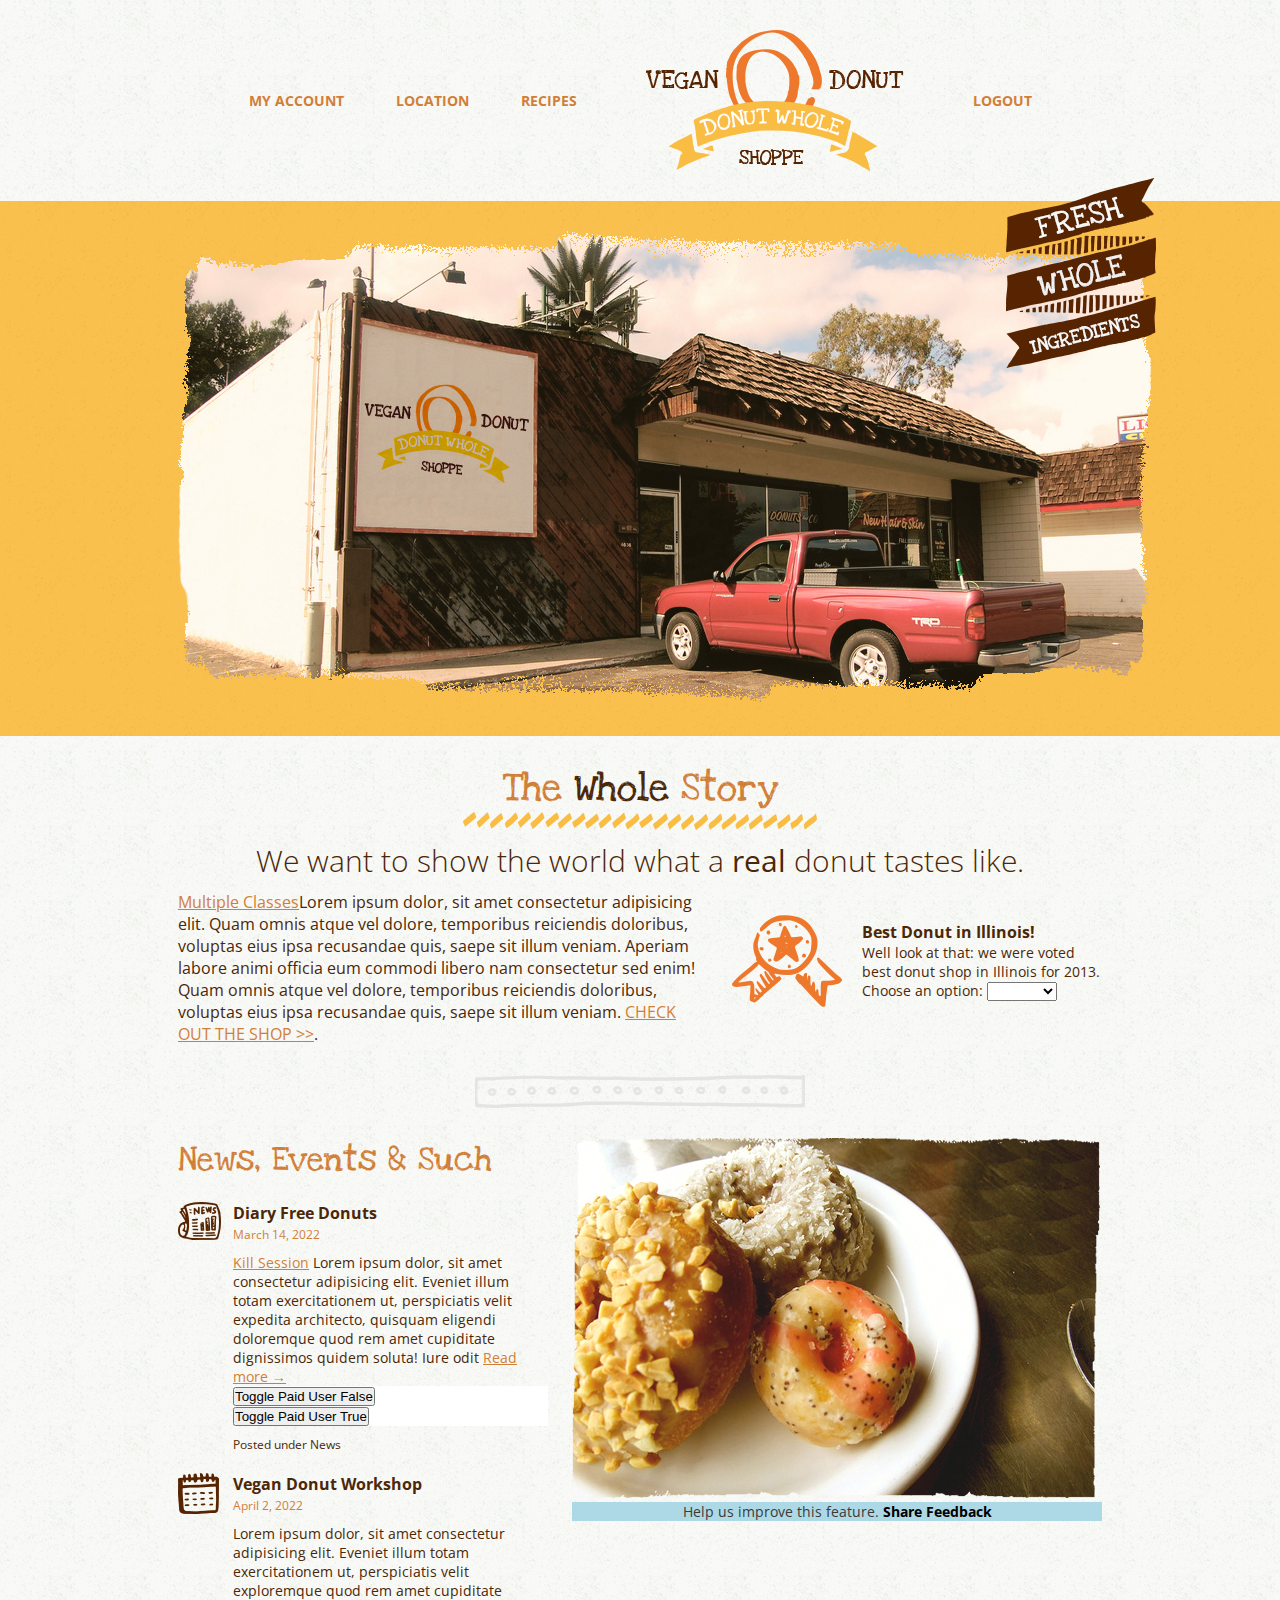
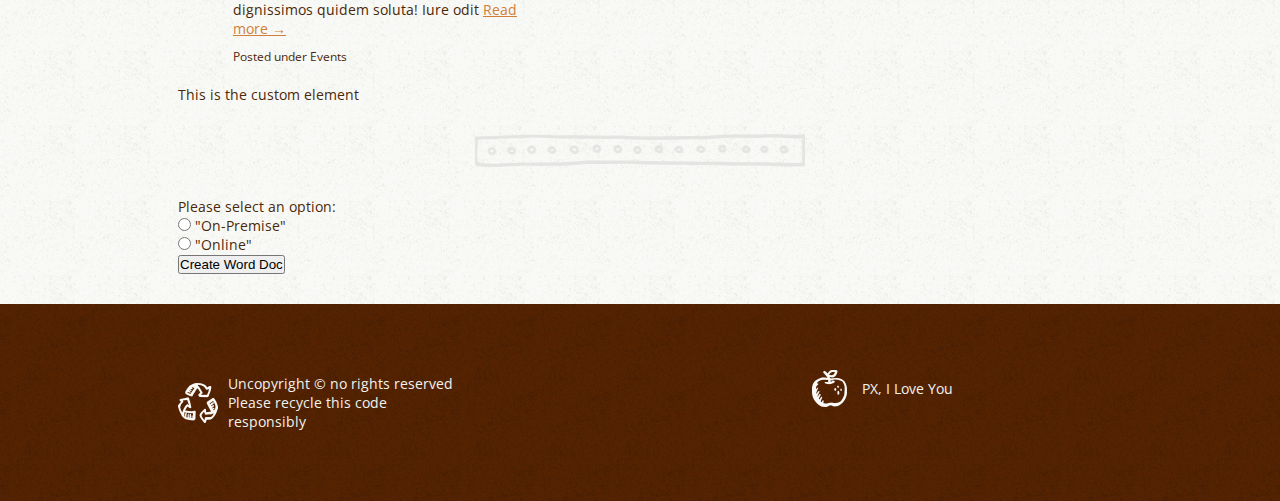
<file: index.html>
<!DOCTYPE html>

<head>
    <script src="js/script.js"></script>
    <title>Donut Whole | Vegan Donut Shop</title>
    <link rel="preconnect" href="https://fonts.googleapis.com">
    <link rel="preconnect" href="https://fonts.gstatic.com" crossorigin>
    <link href="https://fonts.googleapis.com/css2?family=Love+Ya+Like+A+Sister&family=Open+Sans:ital,wght@0,300;0,400;0,700;1,400&display=swap" rel="stylesheet">
    <link href="styles.css" rel="stylesheet">
</head>

<body>
    <div class="container">
        <header class="main">
            <nav>
                <ul>
                    <li id="li_test"><a href="login.html">My Account</a></li>
                    <li><a bfilltest="yes" href="location.html">Location</a></li>
                    <li><a href="recipes.html">Recipes</a></li>
                    <li id="logo"><a href="index.html">Donut Whole</a></li>
                    <li><a href="#" onclick="logout()" id="logout-button">Logout</a></li>
                </ul>
            </nav>
        </header>
    </div><!-- end container-->
    <div id="hero">
        <div class="container">
            <img src="images/donut-shoppe.png" alt="Donut Whole shop photo">
            <p class="large-ribbon">Fresh Whole Ingredients</p>
        </div>
    </div>
    <div class="container">
        <div id="whole-story" class="clearfix">
            <h1>The <em>Whole</em> Story</h1>
            <p class="lead">We want to show the world what a <strong>real</strong> donut tastes like.</p>
            <div id="story-excerpt">
                <p><a title="titletest" href="#" aria-label="Prospective Student">Multiple Classes</a>Lorem ipsum dolor, sit amet consectetur adipisicing elit. Quam omnis atque vel dolore, temporibus reiciendis doloribus, voluptas eius ipsa recusandae quis, saepe sit illum veniam. Aperiam labore animi officia eum commodi libero nam consectetur sed enim! Quam omnis atque vel dolore, temporibus reiciendis doloribus, voluptas eius ipsa recusandae quis, saepe sit illum veniam. <a href="shop.html">CHECK OUT THE SHOP >></a>.</p>
            </div><!-- end stort excerpt-->
            <div id="best-donut">
                <h3>Best Donut in Illinois!</h3>
                <p name="name_test">Well look at that: we were voted best donut shop in Illinois for 2013.</p>
                <p><label for="cars">Choose an option:</label>
                <select name="menu" id="options">
                <option value=""></option>
                <option value="option 1">option 1</option>
                <option value="option 2">option 2</option>
                <option value="option 3">option 3</option>
                <option value="option 4">option 4</option>
                </select></p>
            </div><!-- end best donut-->
        </div><!-- end whole story-->
        <hr>
        <div id="news-event"class="clearfix">
            <div id="articles">
                <h2>News, Events &amp; Such</h2>
                <article class="news">
                    <header>
                        <h3>Diary Free Donuts</h3>
                        <time datetime="2022-03-14">March 14, 2022</time>
                    </header>
                    <section class="excerpt">
                        <p><a href="#" onclick="killSession()">Kill Session</a> Lorem ipsum dolor, sit amet consectetur adipisicing elit. Eveniet illum totam exercitationem ut, perspiciatis velit expedita architecto, quisquam eligendi doloremque quod rem amet cupiditate dignissimos quidem soluta! Iure odit <a href="https://tasty.co/recipe/dairy-free-doughnuts" target="_blank">Read more &rarr;</a></p>

                        <div id="button_div" style="background-color: white;">
                            
                            <button onclick="aptrinsic('set', 'user', {'PaidUser' : false});document.cookie = 'apt.sid=; Domain=.gs-px-l1-rs.github.io; Path=/; Expires=Thu, 01 Jan 1970 00:00:01 GMT;';">Toggle Paid User False</button><br>

                            <button onclick="aptrinsic('set', 'user', {'PaidUser' : true});document.cookie = 'apt.sid=; Domain=.gs-px-l1-rs.github.io; Path=/; Expires=Thu, 01 Jan 1970 00:00:01 GMT;';">Toggle Paid User True</button>

                        </div>
                    </section>
                    <footer>
                        Posted under News
                    </footer>
                </article>
                <article class="event">
                    <header>
                        <h3>Vegan Donut Workshop</h3>
                        <time datetime="2022-04-02">April 2, 2022</time>
                    </header>
                    <section class="excerpt">
                        <p>Lorem ipsum dolor, sit amet consectetur adipisicing elit. Eveniet illum totam exercitationem ut, perspiciatis velit exploremque quod rem amet cupiditate dignissimos quidem soluta! Iure odit <a href="https://culinarylabschool.com/product/donut-workshop/" target="_blank">Read more &rarr;</a></p>
                    </section>
                    <footer>
                        Posted under Events
                    </footer>
                </article>
                <custom-element><nested-element>This is the custom element</nested-element></custom-element>
            </div><!-- end articles-->
            <div id="feature-image">
                <img src="images/assorted-donuts.png" alt="Lots of donuts">
                <div id="feedback">Help us improve this feature. <span onclick="sendFeedback();return false;">Share Feedback</span></div>
            </div><!-- end feature image-->
        </div><!-- end news-->
        <hr>
        <form name="optionform"><p>Please select an option:</p>
        <input type="radio" id="onprem" name="option" value="onprem">
        <label for="onprem">"On-Premise"</label><br>
        <input type="radio" id="online" name="option" value="online">
        <label for="online">"Online"</label><br>  
        <input type="submit" value="Create Word Doc" onclick="createDoc();return false;">
      </form>
    </div><!-- end container-->
    <footer class="main">
        <div class="container clearfix">
            <div id="uncopyright">
                <p>Uncopyright &copy; no rights reserved</p>
                <p>Please recycle this code responsibly</p>
            </div>
            <div id="credits">
                <p>PX, I Love You</p>
            </div>
        </div><!-- end container-->
    </footer>
</body>
</file>
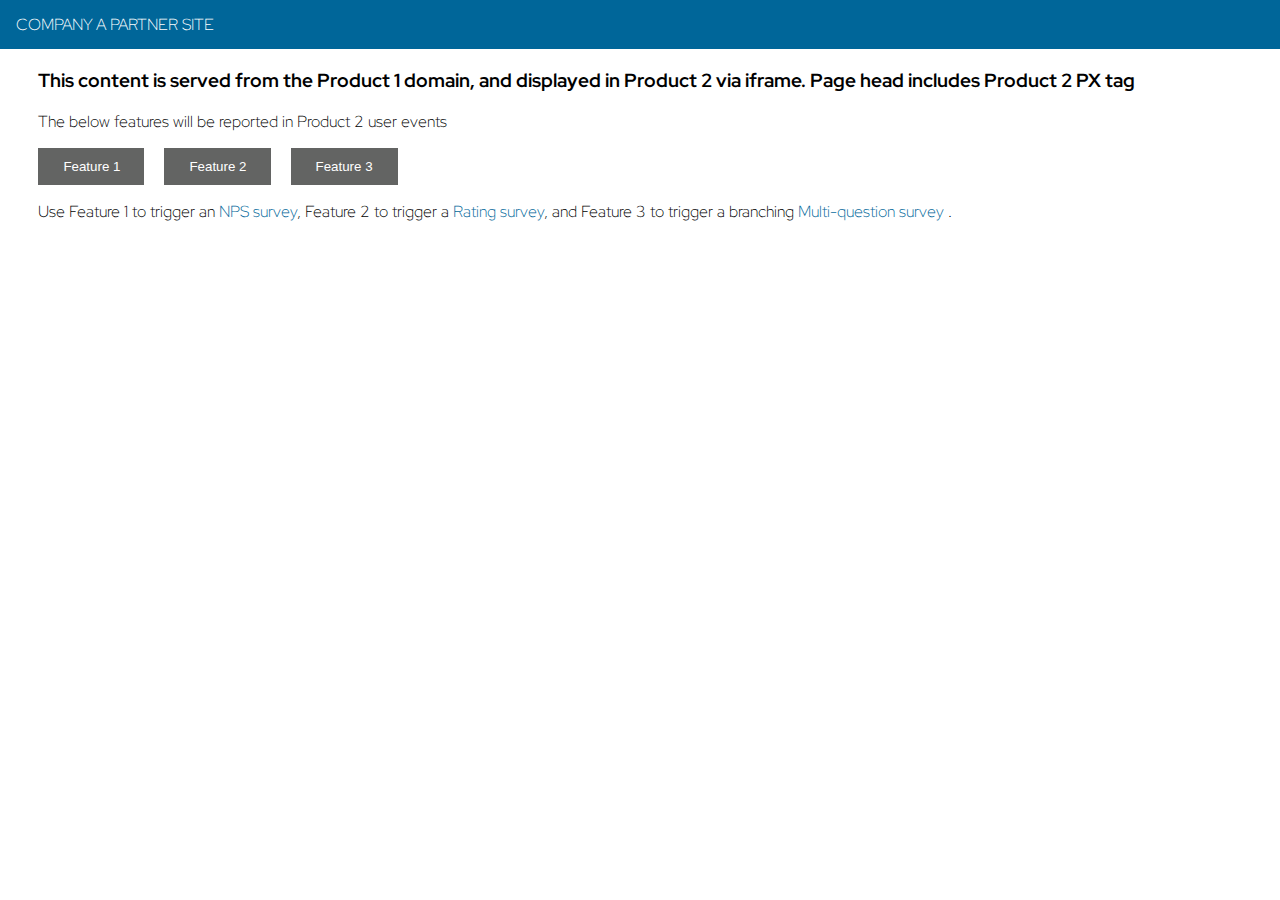
<file: product2partners/company-a/index.html>
<!DOCTYPE html>
<html>
<head>
<script src="https://gs-px-l1-rs.github.io/product2partners/company-a/script.js"></script>
<title>Product 2 | Company A Partner Site</title>
<meta name="viewport" content="width=device-width, initial-scale=1">
<link rel="stylesheet" href="style.css">
<link rel="stylesheet" href="https://cdnjs.cloudflare.com/ajax/libs/font-awesome/4.7.0/css/font-awesome.min.css">
<link rel="preconnect" href="https://fonts.googleapis.com">
<link rel="preconnect" href="https://fonts.gstatic.com" crossorigin>
<link href="https://fonts.googleapis.com/css2?family=Red+Hat+Display:ital,wght@0,300..900;1,300..900&display=swap" rel="stylesheet">

</head>
<body>
<div class="inner_navbar">
  <a href="">COMPANY A PARTNER SITE</a>
</div>

<div id="main_content">
<h3>This content is served from the Product 1 domain, and displayed in Product 2 via iframe. Page head includes Product 2 PX tag</h3>
<p>The below features will be reported in Product 2 user events</p>
<div class="btn-group">
  <button>Feature 1</button>
  <button>Feature 2</button>
  <button>Feature 3</button>
</div>
<p>Use Feature 1 to trigger an <a href="https://support.gainsight.com/PX/Engagements/03Engagement_Types/08_Create_NPS_Survey_Engagements" target="_blank">NPS survey</a>, Feature 2 to trigger a <a href="https://support.gainsight.com/PX/Engagements/03Engagement_Types/10_Use_Rating_Survey#:~:text=Rating%20survey%20is%20a%20great,option%20Rating%20survey%20with%20stars" target="_blank"> Rating survey</a>, and Feature 3 to trigger a branching <a href="https://support.gainsight.com/PX/Engagements/03Engagement_Types/10_Use_Multi_Question_Survey" target="_blank">Multi-question survey</a> .</p>
</div>

</body>
</html>
</file>
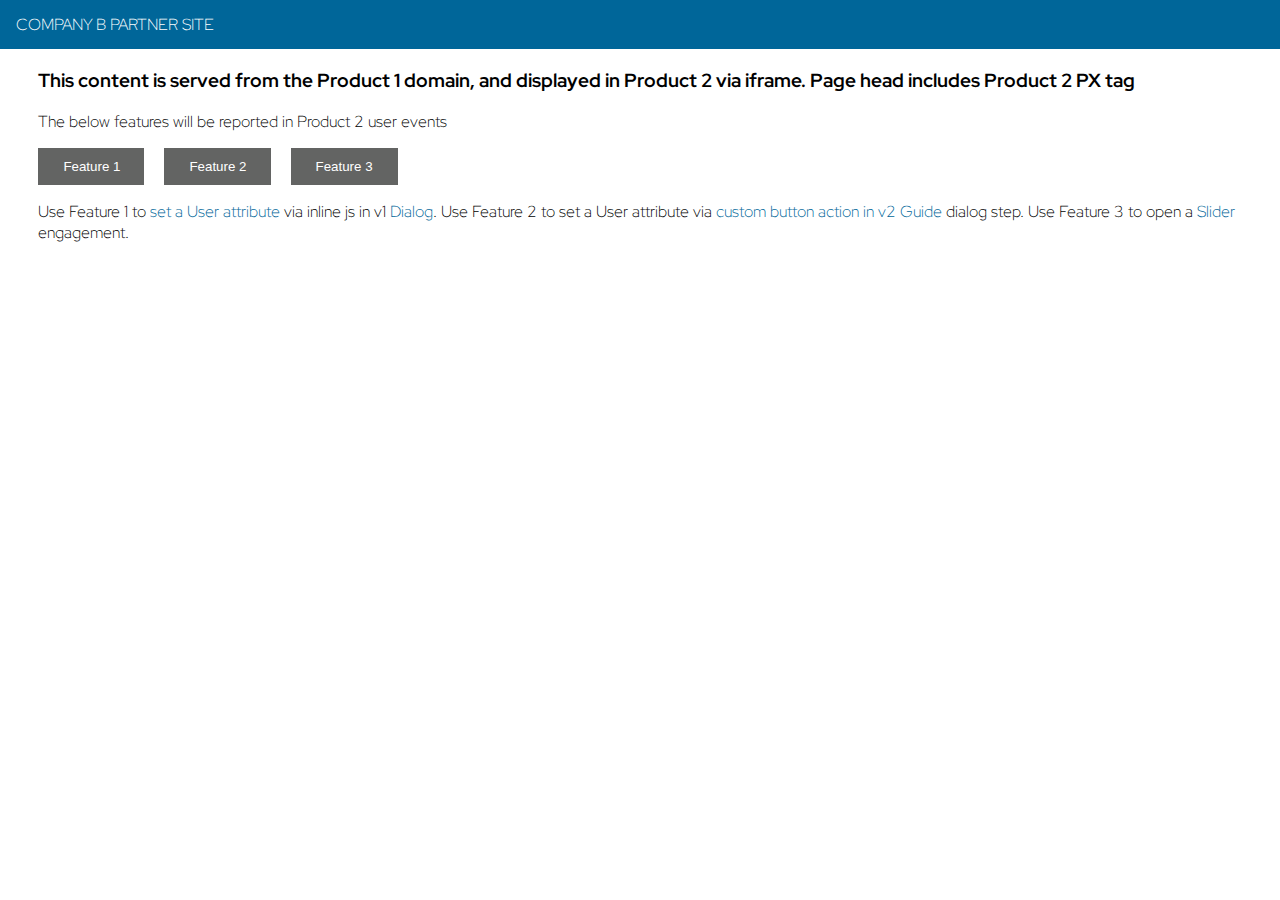
<file: product2partners/company-b/index.html>
<!DOCTYPE html>
<html>
<head>
<script src="https://gs-px-l1-rs.github.io/product2partners/company-a/script.js"></script>
<title>Product 2 | Company B Partner Site</title>
<meta name="viewport" content="width=device-width, initial-scale=1">
<link rel="stylesheet" href="https://gs-px-l1-rs.github.io/product2partners/company-a/style.css">
<link rel="stylesheet" href="https://cdnjs.cloudflare.com/ajax/libs/font-awesome/4.7.0/css/font-awesome.min.css">
<link rel="preconnect" href="https://fonts.googleapis.com">
<link rel="preconnect" href="https://fonts.gstatic.com" crossorigin>
<link href="https://fonts.googleapis.com/css2?family=Red+Hat+Display:ital,wght@0,300..900;1,300..900&display=swap" rel="stylesheet">

</head>
<body>
<div class="inner_navbar">
  <a href="">COMPANY B PARTNER SITE</a>
</div>

<div id="main_content">
<h3>This content is served from the Product 1 domain, and displayed in Product 2 via iframe. Page head includes Product 2 PX tag</h3>
<p>The below features will be reported in Product 2 user events</p>
<div class="btn-group">
  <button>Feature 1</button>
  <button>Feature 2</button>
  <button>Feature 3</button>
</div>
<p>Use Feature 1 to <a href="https://support.gainsight.com/PX/Administration/General/Track_your_Users_and_Accounts#Update_User_Attributes" target="_blank">set a User attribute</a> via inline js in v1 <a href="https://support.gainsight.com/PX/Engagements/03Engagement_Types/05_Dialog_Engagement" target="_blank"> Dialog</a>. Use Feature 2 to set a User attribute via <a href="https://support.gainsight.com/PX/Engagements/02_Test_Engagement_Configuration/Configure_Custom_Buttons" target="_blank"> custom button action in v2 Guide</a> dialog step. Use Feature 3 to open a <a href="https://support.gainsight.com/PX/Engagements/03Engagement_Types/04_Create_Slider_Engagement" target="_blank"> Slider</a> engagement.</p>
</div>

</body>
</html>
</file>
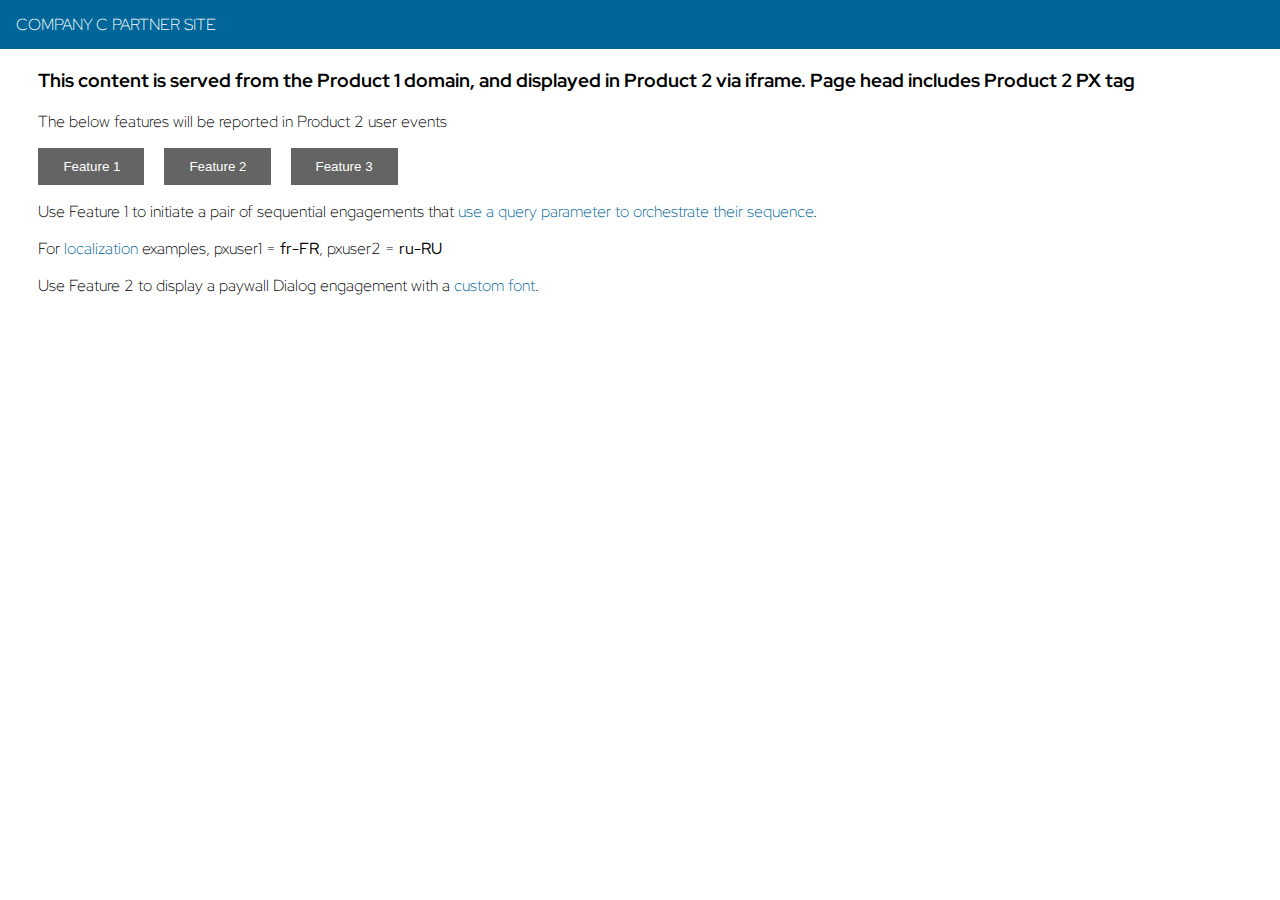
<file: product2partners/company-c/index.html>
<!DOCTYPE html>
<html>
<head>
<script src="https://gs-px-l1-rs.github.io/product2partners/company-a/script.js"></script>
<title>Product 2 | Company C Partner Site</title>
<meta name="viewport" content="width=device-width, initial-scale=1">
<link rel="stylesheet" href="https://gs-px-l1-rs.github.io/product2partners/company-a/style.css">
<link rel="stylesheet" href="https://cdnjs.cloudflare.com/ajax/libs/font-awesome/4.7.0/css/font-awesome.min.css">
<link rel="preconnect" href="https://fonts.googleapis.com">
<link rel="preconnect" href="https://fonts.gstatic.com" crossorigin>
<link href="https://fonts.googleapis.com/css2?family=Red+Hat+Display:ital,wght@0,300..900;1,300..900&display=swap" rel="stylesheet">

</head>
<body>
<div class="inner_navbar">
  <a href="">COMPANY C PARTNER SITE</a>
</div>

<div id="main_content">
<h3>This content is served from the Product 1 domain, and displayed in Product 2 via iframe. Page head includes Product 2 PX tag</h3>
<p>The below features will be reported in Product 2 user events</p>
<div class="btn-group">
  <button>Feature 1</button>
  <button>Feature 2</button>
  <button>Feature 3</button>
</div>
<p>Use Feature 1 to initiate a pair of sequential engagements that<a href="https://communities.gainsight.com/product-experience-px-16/how-to-trigger-guides-in-a-sequence-in-px-15959" target="_blank"> use a query parameter to orchestrate their sequence</a>.</p>
<p>For <a href="https://support.gainsight.com/PX/Engagements/04Localization/Engagement_Localization" target="_blank">localization</a> examples, pxuser1 = <strong>fr-FR</strong>, pxuser2 = <strong>ru-RU</strong></p>
<p>Use Feature 2 to display a paywall Dialog engagement with a <a href="https://support.gainsight.com/PX/Engagements/02_Test_Engagement_Configuration/25_Set_Up_Google_Fonts" target="_blank"> custom font</a>.</p></div>

</body>
</html>
</file>
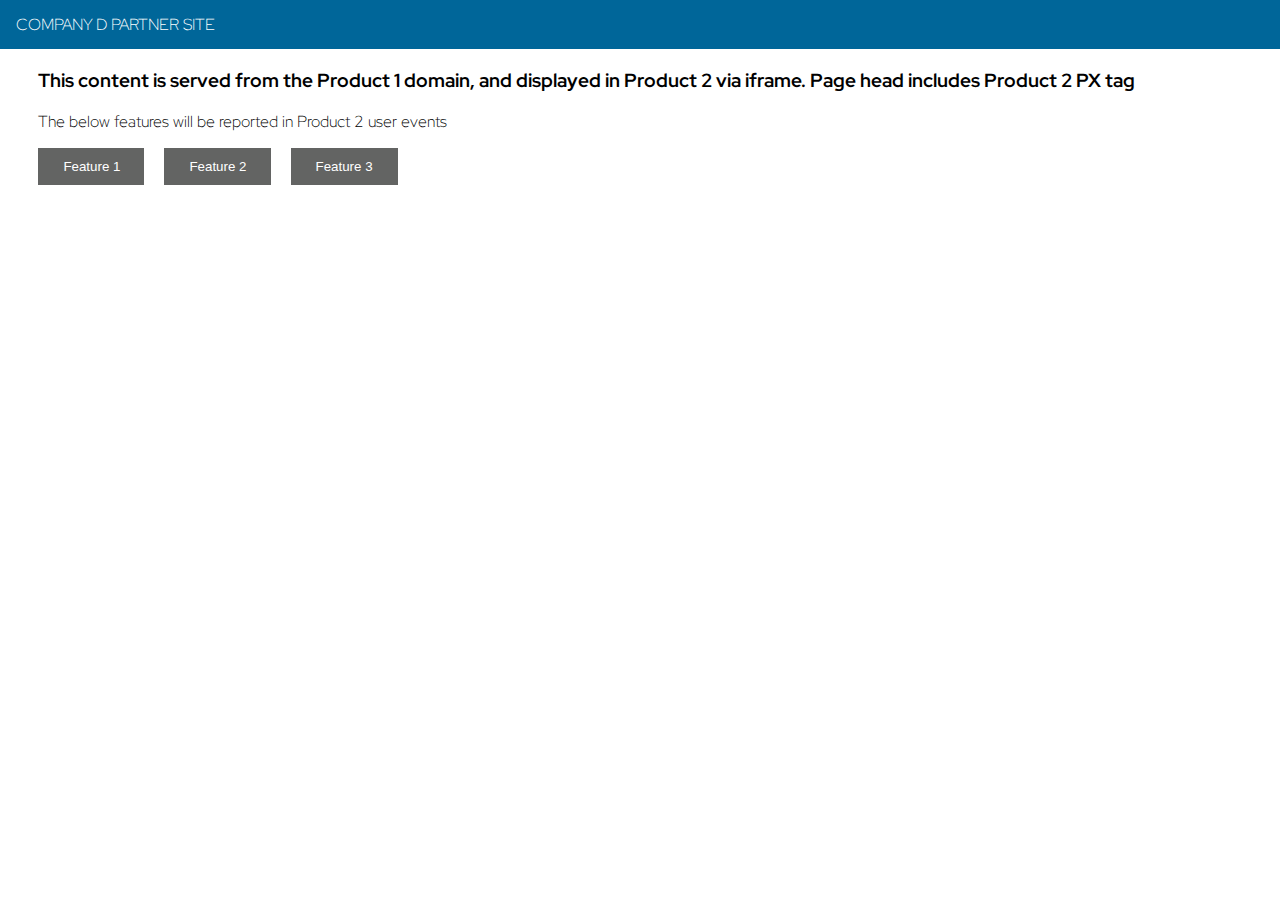
<file: product2partners/company-d/index.html>
<!DOCTYPE html>
<html>
<head>
<script src="https://gs-px-l1-rs.github.io/product2partners/company-a/script.js"></script>
<title>Product 2 | Company D Partner Site</title>
<meta name="viewport" content="width=device-width, initial-scale=1">
<link rel="stylesheet" href="https://gs-px-l1-rs.github.io/product2partners/company-a/style.css">
<link rel="stylesheet" href="https://cdnjs.cloudflare.com/ajax/libs/font-awesome/4.7.0/css/font-awesome.min.css">
<link rel="preconnect" href="https://fonts.googleapis.com">
<link rel="preconnect" href="https://fonts.gstatic.com" crossorigin>
<link href="https://fonts.googleapis.com/css2?family=Red+Hat+Display:ital,wght@0,300..900;1,300..900&display=swap" rel="stylesheet">

</head>
<body">
<div class="inner_navbar">
  <a href="">COMPANY D PARTNER SITE</a>
</div>

<div id="main_content">
<h3>This content is served from the Product 1 domain, and displayed in Product 2 via iframe. Page head includes Product 2 PX tag</h3>
<p>The below features will be reported in Product 2 user events</p>
<div class="btn-group">
  <button onclick="idUser();">Feature 1</button>
  <button>Feature 2</button>
  <button>Feature 3</button>
</div>
</div>
</body>
</html>
</file>
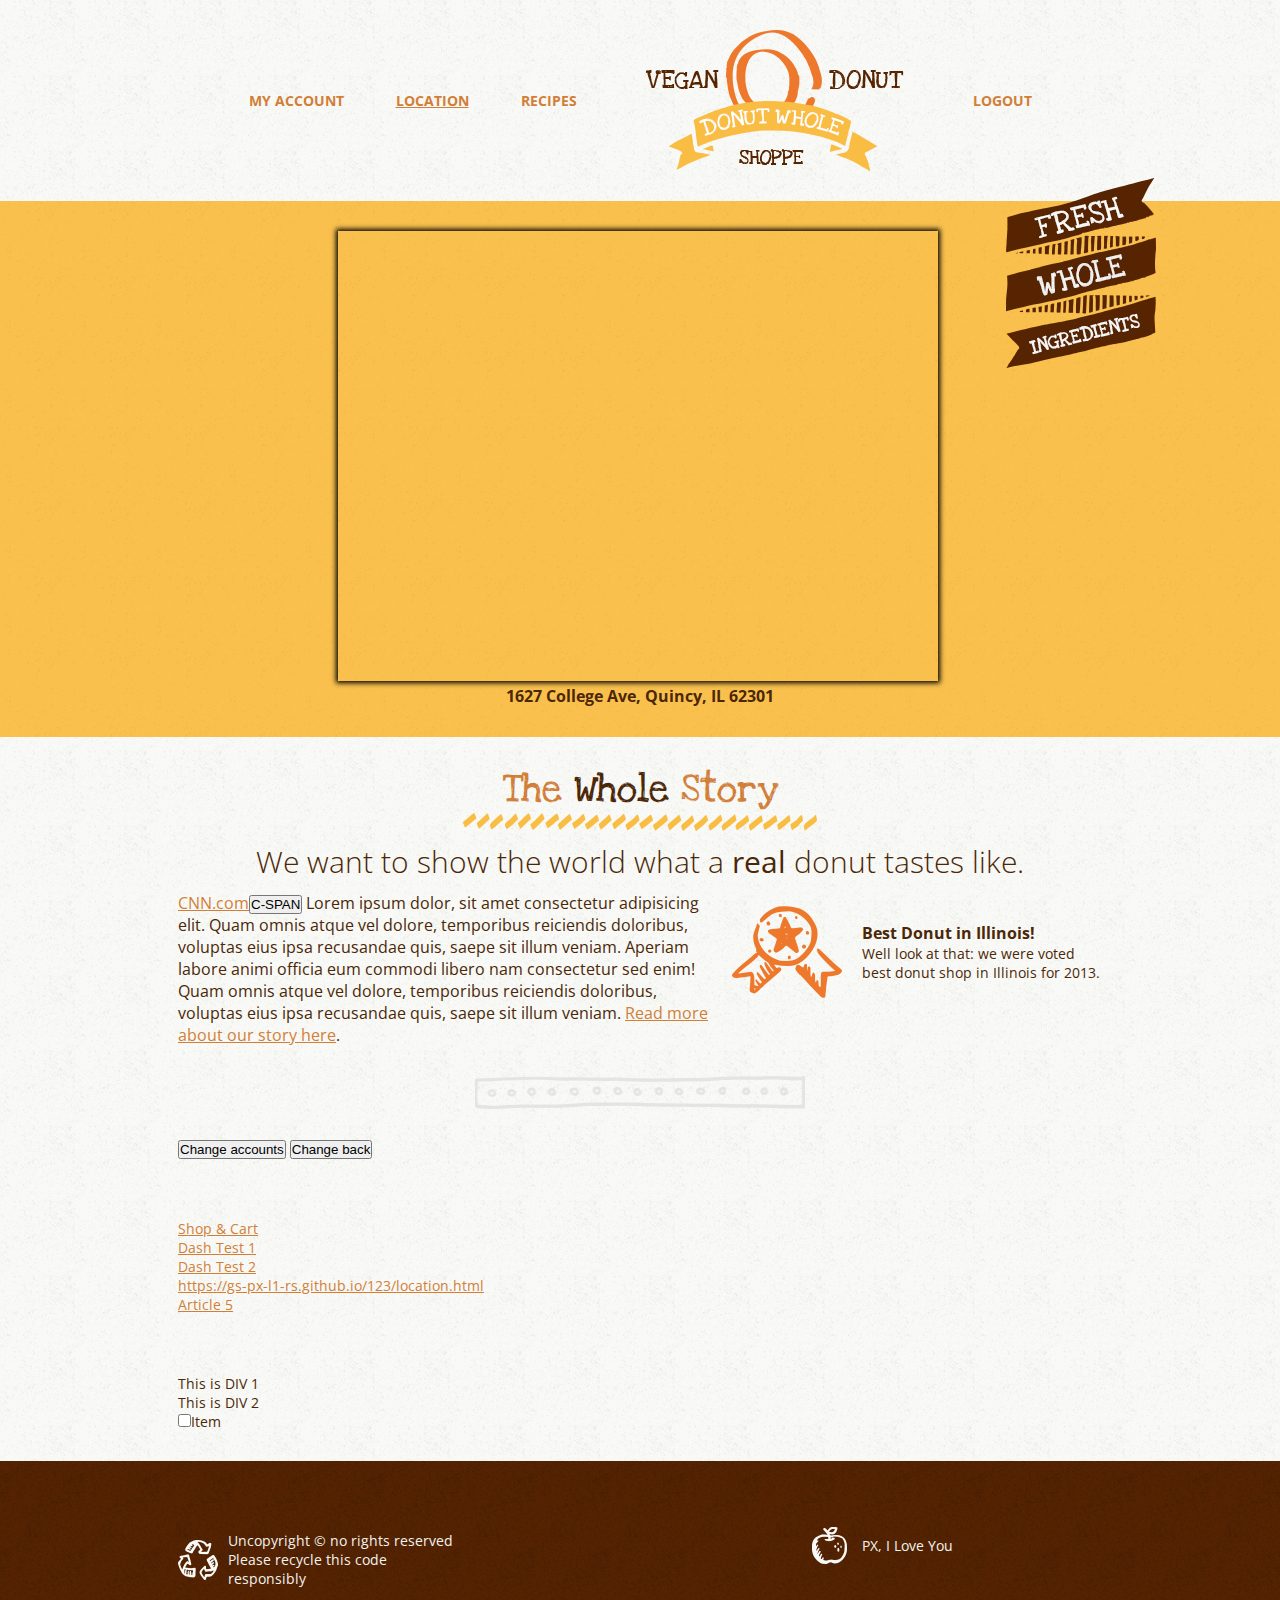
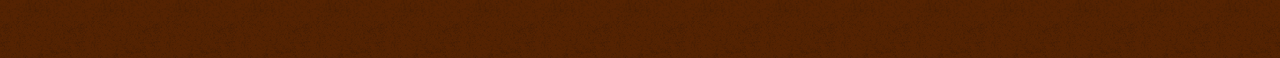
<file: location.html>
<!DOCTYPE html>

<head>
    <script src="js/script.js"></script>
    <title>Donut Whole | Vegan Donut Shop</title>
    <link rel="preconnect" href="https://fonts.googleapis.com">
    <link rel="preconnect" href="https://fonts.gstatic.com" crossorigin>
    <link href="https://fonts.googleapis.com/css2?family=Love+Ya+Like+A+Sister&family=Open+Sans:ital,wght@0,300;0,400;0,700;1,400&display=swap" rel="stylesheet">
    <link href="styles.css" rel="stylesheet">
</head>

<body>
    <div class="container">
        <header class="main">
            <nav>
                <ul>
                    <li><a href="login.html">My Account</a></li>
                    <li><a bfilltest="yes" href="location.html" style="text-decoration: underline;">Location</a></li>
                    <li><a href="recipes.html">Recipes</a></li>
                    <li id="logo"><a href="index.html">Donut Whole</a></li>
                    <li><a href="#" onclick="logout()" id="logout-button">logout</a></li>
                </ul>
            </nav>
        </header>
    </div><!-- end container-->
    <div id="hero">
        <div class="container" id="google-map">
            <iframe src="https://www.google.com/maps/embed?pb=!1m18!1m12!1m3!1d5198.345339438789!2d-91.39372092487325!3d39.941745114262204!2m3!1f0!2f0!3f0!3m2!1i1024!2i768!4f13.1!3m3!1m2!1s0x87ddf7a37584a475%3A0x5a74099037fa2237!2sUnderbrinks%20Bakery!5e0!3m2!1sen!2sus!4v1648045860967!5m2!1sen!2sus" id="location"></iframe>
            <p id="location_text">1627 College Ave, Quincy, IL 62301</p>
            <p class="large-ribbon">Fresh Whole Ingredients</p>
        </div>
    </div>
    <div class="container">
        <div id="whole-story" class="clearfix">
            <h1>The <em>Whole</em> Story</h1>
            <p class="lead">We want to show the world what a <strong>real</strong> donut tastes like.</p>
            <div id="story-excerpt">
                <p><a href="https://cnn.com" target="blank">CNN.com</a><a href="https://c-span.org" target="blank"><button>C-SPAN</button></a> Lorem ipsum dolor, sit amet consectetur adipisicing elit. Quam omnis atque vel dolore, temporibus reiciendis doloribus, voluptas eius ipsa recusandae quis, saepe sit illum veniam. Aperiam labore animi officia eum commodi libero nam consectetur sed enim! Quam omnis atque vel dolore, temporibus reiciendis doloribus, voluptas eius ipsa recusandae quis, saepe sit illum veniam. <a href="">Read more about our story here</a>.</p>
            </div><!-- end stort excerpt-->
            <div id="best-donut">
                <h3>Best Donut in Illinois!</h3>
                <p>Well look at that: we were voted best donut shop in Illinois for 2013.</p>
            </div><!-- end best donut-->
        </div><!-- end whole story-->
        <hr>
        <button onclick="reIdentify()">Change accounts</button>
        <button onclick="reReIdentify()">Change back</button>
    </div><!-- end container-->
    <div class="container">
        <ul id="article-list">
            <li class="article-list-item" ><a href="shop.html" adobe-test="1" data-usage-tracking-path=\\Essentials\Overview\Performance Indicators>Shop & Cart</a></li>
            <li class="article-list-item" ><a href="dashtest/test.html" adobe-test="2">Dash Test 1</a></li>
            <li  class="article-list-item" ><a id="article-3"href="dashtest-1/test.html">Dash Test 2</a></li>
            <li  class="article-list-item" ><a href="https://gs-px-l1-rs.github.io/123/location.html">https://gs-px-l1-rs.github.io/123/location.html</li>
            <li  class="article-list-item" ><a id="article-5"href="#" adobe-test="5">Article 5</a></li>
        </ul>
    </div><!-- end container-->
    <div class="container">
        <div id="starts-with-1">
            <div id="text1">This is DIV 1</div>
        </div>
    <div id="starts-with-2">
            <div id="text2">This is DIV 2</div>
    </div>
    <div id="checkbox_parent"><input id="checkbox_child" type="checkbox">Item</div>
    </div><!-- end container-->
    <footer class="main">
        <div class="container clearfix">
            <div id="uncopyright">
                <p>Uncopyright &copy; no rights reserved</p>
                <p>Please recycle this code responsibly</p>
            </div>
            <div id="credits">
                <p>PX, I Love You</p>
            </div>
        </div><!-- end container-->
    </footer>
</body>
</file>
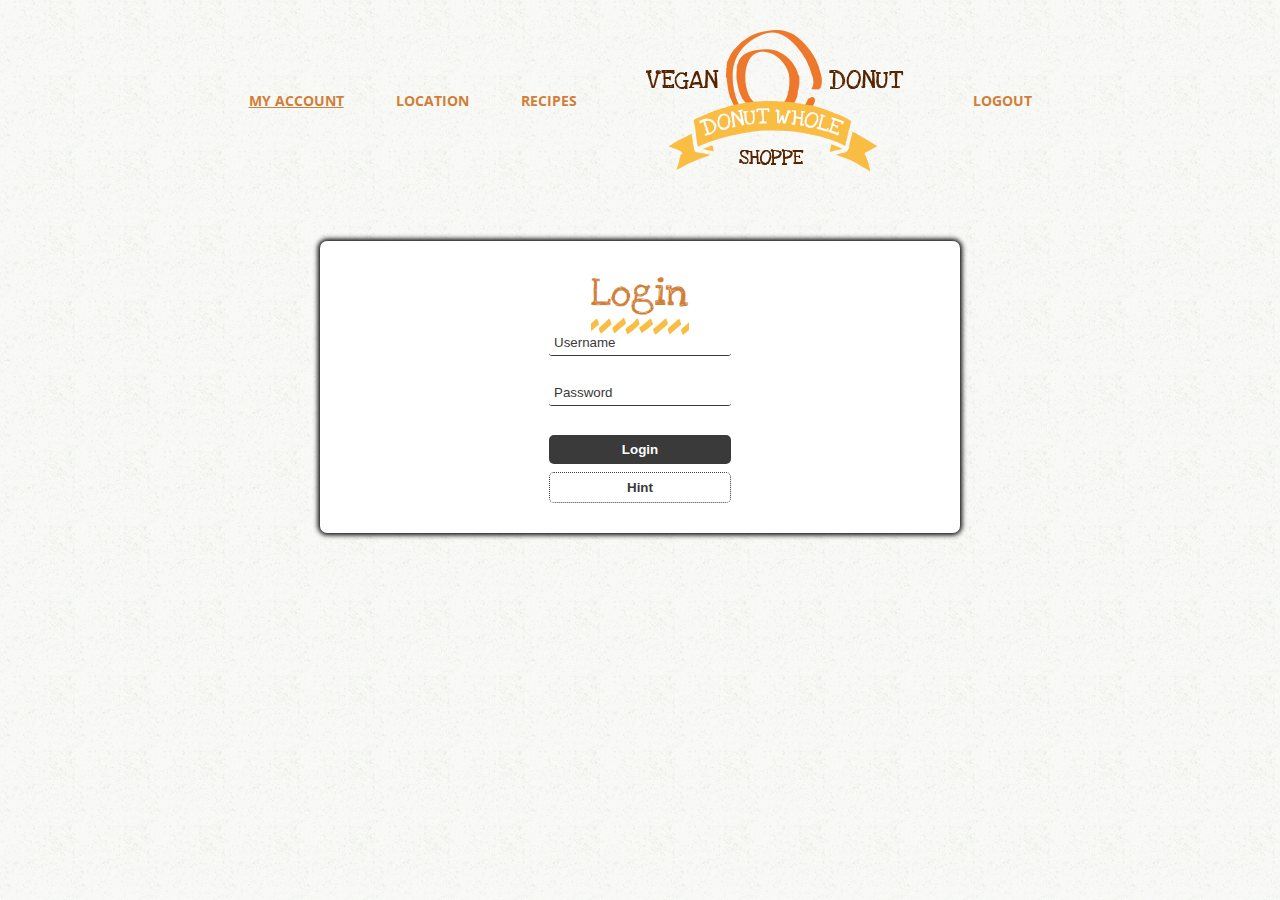
<file: login.html>
<!DOCTYPE html>

<head>
    <script src="js/script.js"></script>
    <title>Donut Whole | Vegan Donut Shop</title>
    <link rel="preconnect" href="https://fonts.googleapis.com">
    <link rel="preconnect" href="https://fonts.gstatic.com" crossorigin>
    <link href="https://fonts.googleapis.com/css2?family=Love+Ya+Like+A+Sister&family=Open+Sans:ital,wght@0,300;0,400;0,700;1,400&display=swap" rel="stylesheet">
    <link href="styles.css" rel="stylesheet">
</head>

<body>
    <div class="container">
        <header class="main">
            <nav>
                <ul>
                    <li><a href="login.html"style="text-decoration: underline;">My Account</a></li>
                    <li><a bfilltest="yes" href="location.html">Location</a></li>
                    <li><a href="recipes.html">Recipes</a></li>
                    <li id="logo"><a href="index.html">Donut Whole</a></li>
                    <li><a href="#" onclick="logout()" id="logout-button">logout</a></li>
                </ul>
            </nav>
        </header>
    </div><!-- end container-->
    <main id="main-holder">
        <h1 id="login-header">Login</h1>
        
        <form id="login-form">
          <input type="text" name="username" id="username-field" class="login-form-field" placeholder="Username"><br>
          <input type="password" name="password" id="password-field" class="login-form-field" placeholder="Password"><br>
          <input type="button" value="Login" id="login-form-submit" onclick="login()"><input type="button" value="Hint" id="hint-button" onclick="showHint()"">

        </form>
      
      </main>
</body>
</file>
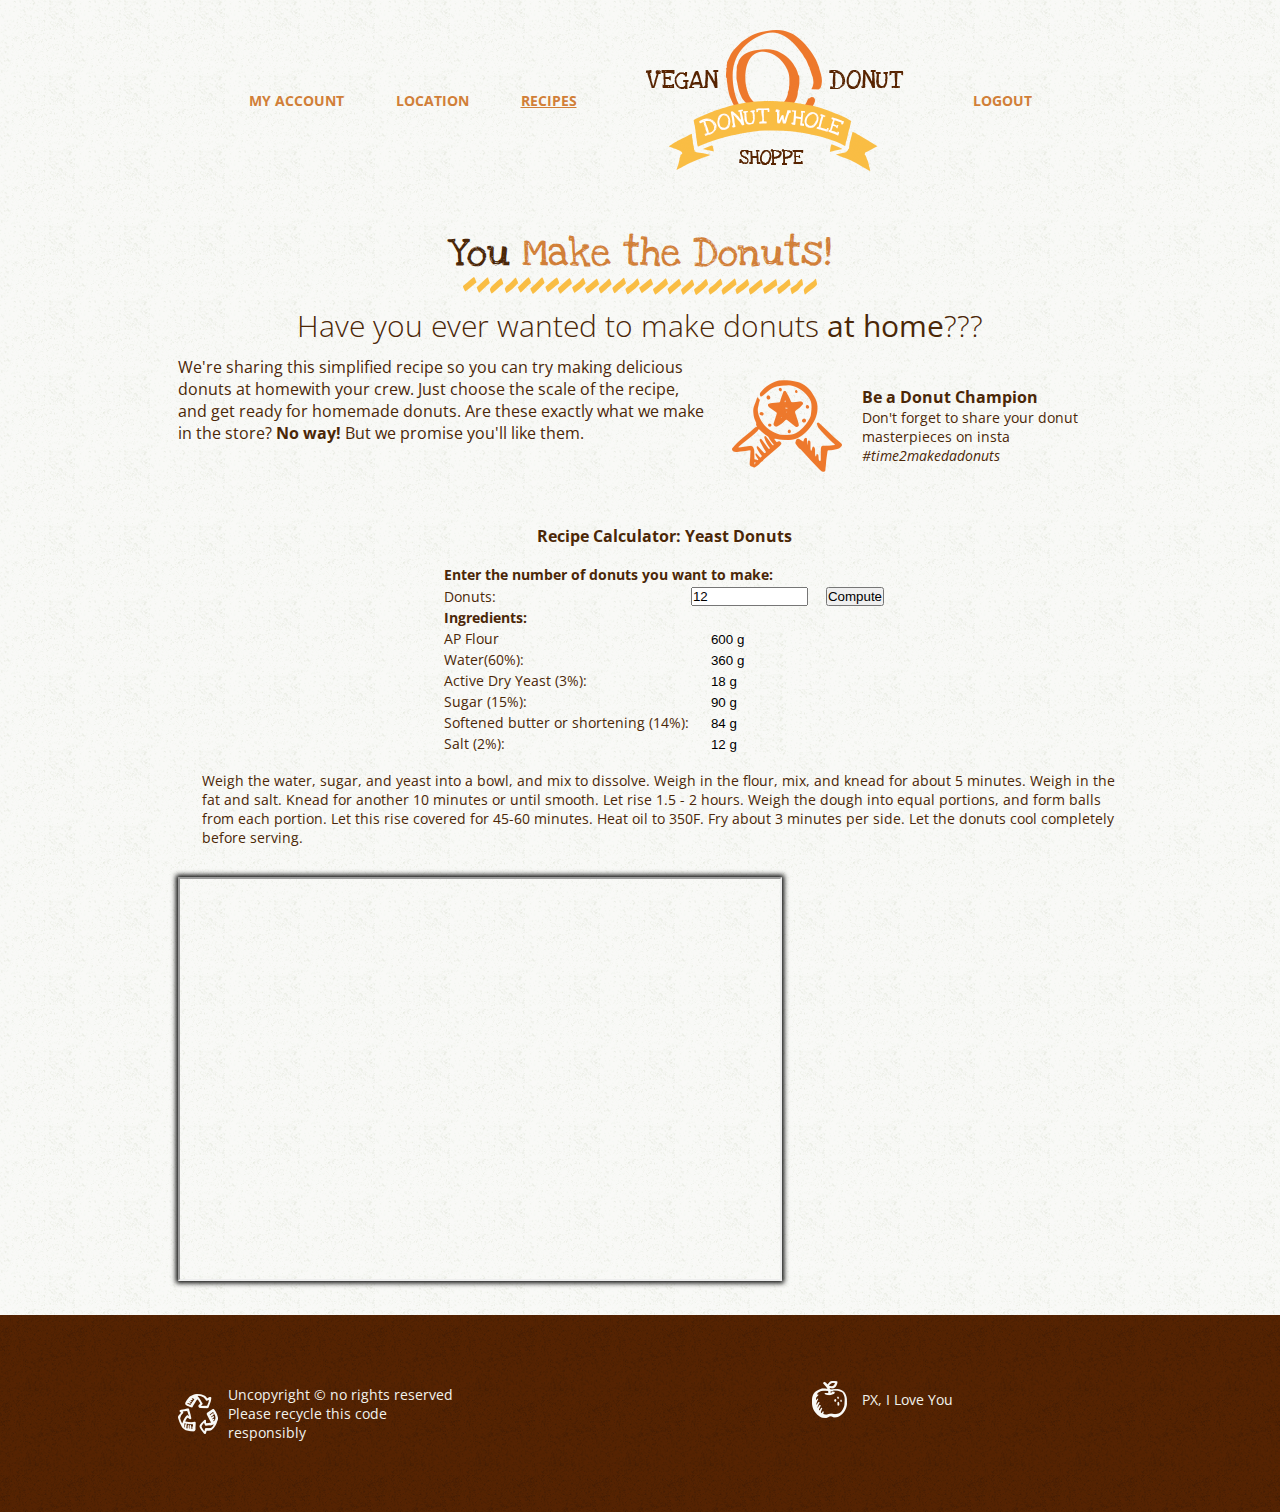
<file: recipes.html>
<!DOCTYPE html>

<head>
    <script src="js/script.js"></script>
    <title>Donut Whole | Vegan Donut Shop</title>
    <link rel="preconnect" href="https://fonts.googleapis.com">
    <link rel="preconnect" href="https://fonts.gstatic.com" crossorigin>
    <link href="https://fonts.googleapis.com/css2?family=Love+Ya+Like+A+Sister&family=Open+Sans:ital,wght@0,300;0,400;0,700;1,400&display=swap" rel="stylesheet">
    <link href="styles.css" rel="stylesheet">
</head>

<body>
    <div class="container">
        <header class="main">
            <nav>
                <ul>
                    <li><a href="login.html">My Account</a></li>
                    <li><a bfilltest="yes" href="location.html">Location</a></li>
                    <li><a href="recipes.html"style="text-decoration: underline;">Recipes</a></li>
                    <li id="logo"><a href="index.html">Donut Whole</a></li>
                    <li><a href="#" onclick="logout()" id="logout-button">logout</a></li>
                </ul>
            </nav>
        </header>
    </div>
    <div class="container">
        <div id="whole-story" class="clearfix">
            <h1><em>You</em> Make the Donuts!</h1>
            <p class="lead">Have you ever wanted to make donuts <strong>at home</strong>???</p>
            <div id="story-excerpt">
                <p>We're sharing this simplified recipe so you can try making delicious donuts at homewith your crew. Just choose the scale of the recipe, and get ready for homemade donuts. Are these exactly what we make in the store? <strong>No way!</strong> But we promise you'll like them.</p>
            </div><!-- end stort excerpt-->
            <div id="best-donut">
                <h3>Be a Donut Champion</h3>
                <p>Don't forget to share your donut masterpieces on insta <em>#time2makedadonuts</em></p>
            </div><!-- end best donut-->
        </div><!-- end whole story-->
        <div id="bread_div" class="container">
            <h3 id="recipe-title">Recipe Calculator: Yeast Donuts</h3>
             <form id="bun_form" name="bun">
               <table id="recipe-form">
                 <tr><td colspan="3"><b>Enter the number of donuts you want to make:</b></td></tr>
                 <tr>
                   <td>Donuts:</td>
                   <td><input type="text" name="count" size="12" value="12"></td>
                     <td><input type="button" value="Compute" id ="bun_scale" onclick="calculateDonut();"></td>
                 </tr>
                 <tr><td colspan="2">
                   <b>Ingredients:</b>
                 </td></tr>
                 <tr>
                    <td>AP Flour</td>
                    <td class="ingred"><input class="nobord" type="text" name="base" size="12" value="600 g"></td>
                 </tr>
                 <tr>
                   <td>Water(60%):</td>
                   <td class="ingred"><input class="nobord" type="text" name="water" size="12" value="360 g"></td>
                 </tr>
                 <tr>
                   <td>Active Dry Yeast (3%):</td>
                   <td class="ingred"><input class="nobord" type="text" name="yeast" size="12" value="18 g"></td>
                 </tr>
                 <tr>
                     <td>Sugar (15%):</td>
                   <td class="ingred"><input class="nobord" type="text" name="sugar" size="12" value="90 g"></td>
                 </tr>
                 <tr>
                 <td>Softened butter or shortening (14%):</td>
                   <td class="ingred"><input class="nobord" type="text" name="oil" size="12" value="84 g"></td>
                 </tr>
                 <tr>
                   <td>Salt (2%):</td>
                   <td class="ingred"><input class="nobord" type="text" name="salt" size="12" value="12 g"></td>
                 </tr>
 
               </table>
                 <p>Weigh the water, sugar, and yeast into a bowl, and mix to dissolve. Weigh in the flour, mix, and knead for about 5 minutes. Weigh in the fat and salt. Knead for another 10 minutes or until smooth. Let rise 1.5 - 2 hours. Weigh the dough into equal portions, and form balls from each portion. Let this rise covered for 45-60 minutes. Heat oil to 350F. Fry about 3 minutes per side. Let the donuts cool completely before serving.</p>
             </form>
             </div>
             <iframe src="https://ratiorecipes.com/" height="400" width="600" title="Iframe Example"></iframe>    </div><!-- end container-->
    <footer class="main">
        <div class="container clearfix">
            <div id="uncopyright">
                <p>Uncopyright &copy; no rights reserved</p>
                <p>Please recycle this code responsibly</p>
            </div>
            <div id="credits">
                <p>PX, I Love You</p>
            </div>
        </div><!-- end container-->
    </footer>
</body>
</file>
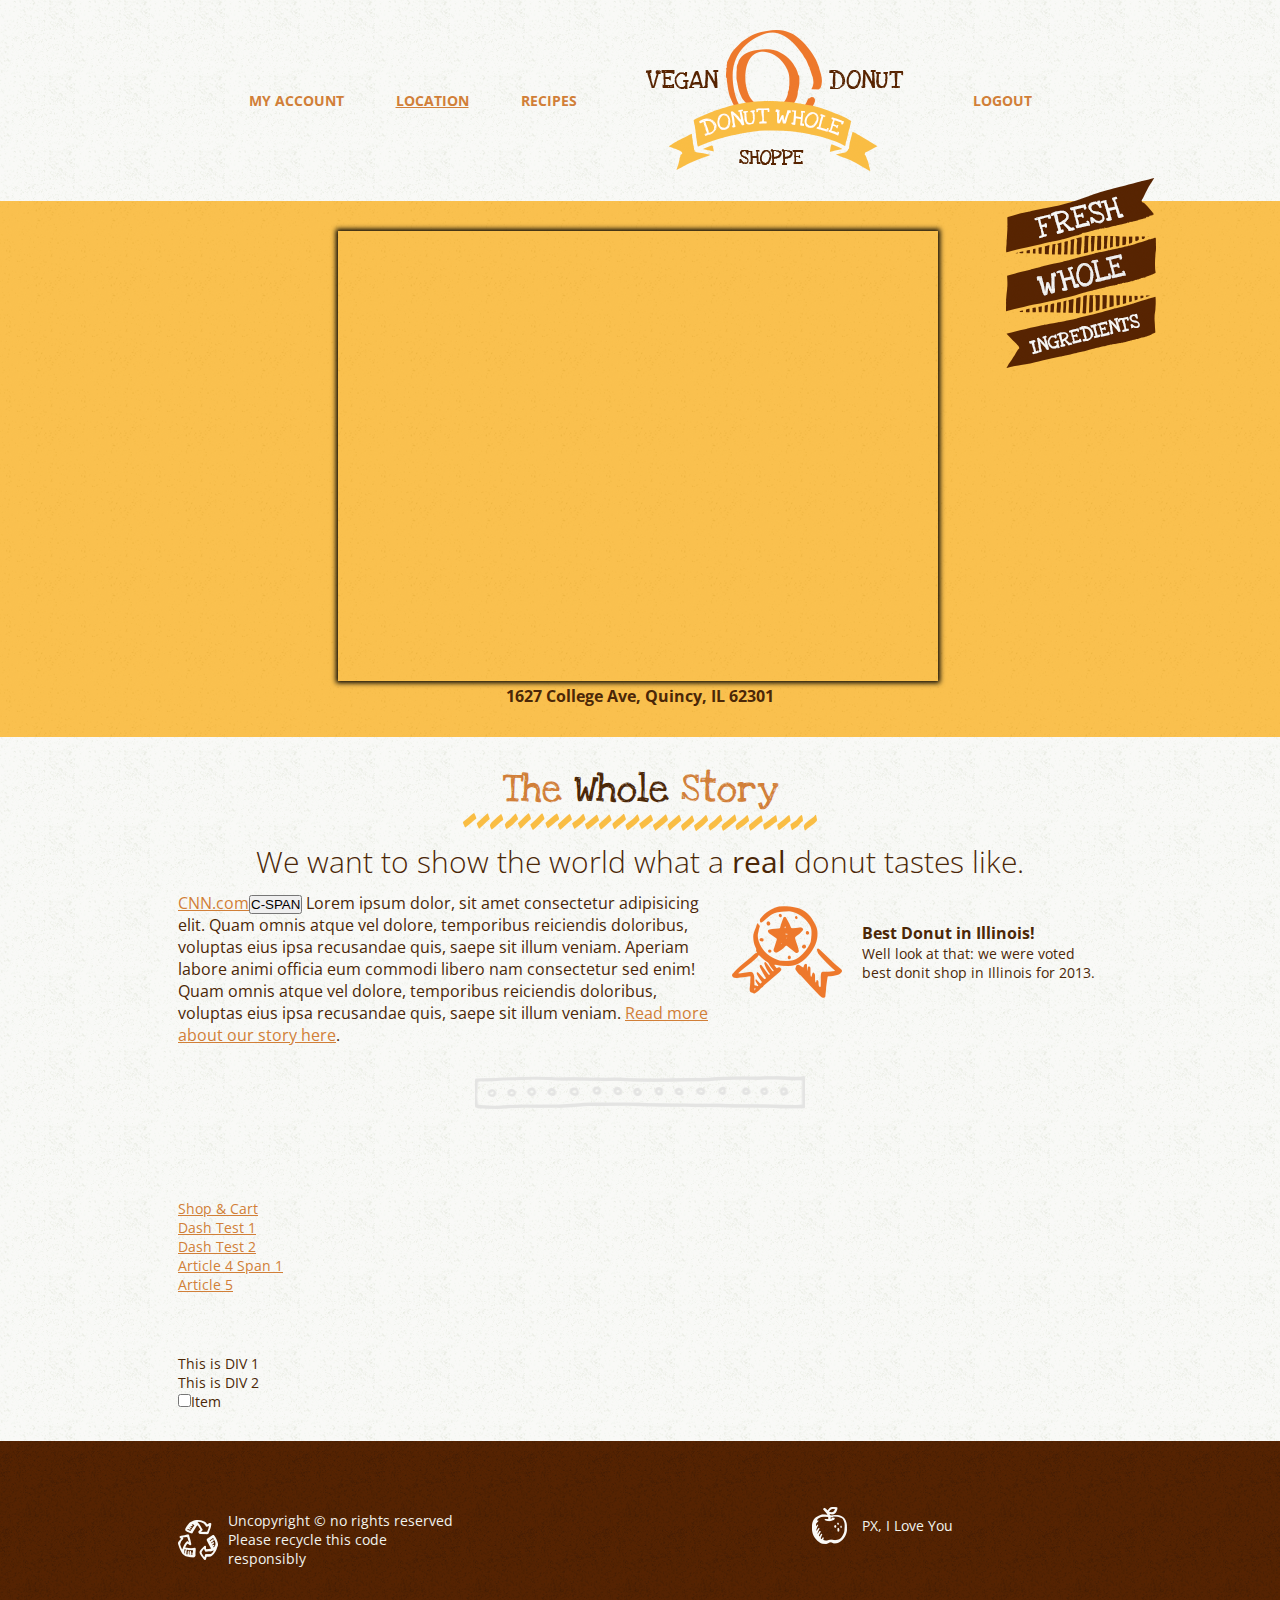
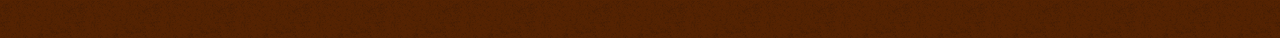
<file: 123#/location.html>
<!DOCTYPE html>

<head>
    <script src="../../js/script.js"></script>
    <title>Donut Whole | Vegan Donut Shop</title>
    <link rel="preconnect" href="https://fonts.googleapis.com">
    <link rel="preconnect" href="https://fonts.gstatic.com" crossorigin>
    <link href="https://fonts.googleapis.com/css2?family=Love+Ya+Like+A+Sister&family=Open+Sans:ital,wght@0,300;0,400;0,700;1,400&display=swap" rel="stylesheet">
    <link href="../../styles.css" rel="stylesheet">
</head>

<body>
    <div class="container">
        <header class="main">
            <nav>
                <ul>
                    <li><a href="login.html">My Account</a></li>
                    <li><a bfilltest="yes" href="location.html" style="text-decoration: underline;">Location</a></li>
                    <li><a href="recipes.html">Recipes</a></li>
                    <li id="logo"><a href="index.html">Donut Whole</a></li>
                    <li><a href="#" onclick="logout()" id="logout-button">logout</a></li>
                </ul>
            </nav>
        </header>
    </div><!-- end container-->
    <div id="hero">
        <div class="container" id="google-map">
            <iframe src="https://www.google.com/maps/embed?pb=!1m18!1m12!1m3!1d5198.345339438789!2d-91.39372092487325!3d39.941745114262204!2m3!1f0!2f0!3f0!3m2!1i1024!2i768!4f13.1!3m3!1m2!1s0x87ddf7a37584a475%3A0x5a74099037fa2237!2sUnderbrinks%20Bakery!5e0!3m2!1sen!2sus!4v1648045860967!5m2!1sen!2sus" id="location"></iframe>
            <p id="location_text">1627 College Ave, Quincy, IL 62301</p>
            <p class="large-ribbon">Fresh Whole Ingredients</p>
        </div>
    </div>
    <div class="container">
        <div id="whole-story" class="clearfix">
            <h1>The <em>Whole</em> Story</h1>
            <p class="lead">We want to show the world what a <strong>real</strong> donut tastes like.</p>
            <div id="story-excerpt">
                <p><a href="https://cnn.com" target="blank">CNN.com</a><a href="https://c-span.org" target="blank"><button>C-SPAN</button></a> Lorem ipsum dolor, sit amet consectetur adipisicing elit. Quam omnis atque vel dolore, temporibus reiciendis doloribus, voluptas eius ipsa recusandae quis, saepe sit illum veniam. Aperiam labore animi officia eum commodi libero nam consectetur sed enim! Quam omnis atque vel dolore, temporibus reiciendis doloribus, voluptas eius ipsa recusandae quis, saepe sit illum veniam. <a href="">Read more about our story here</a>.</p>
            </div><!-- end stort excerpt-->
            <div id="best-donut">
                <h3>Best Donut in Illinois!</h3>
                <p>Well look at that: we were voted best donit shop in Illinois for 2013.</p>
            </div><!-- end best donut-->
        </div><!-- end whole story-->
        <hr>
    </div><!-- end container-->
    <div class="container">
        <ul id="article-list">
            <li class="article-list-item" ><a href="shop.html" adobe-test="1" data-usage-tracking-path=\\Essentials\Overview\Performance Indicators>Shop & Cart</a></li>
            <li class="article-list-item" ><a href="dashtest/test.html" adobe-test="2">Dash Test 1</a></li>
            <li  class="article-list-item" ><a id="article-3"href="dashtest-1/test.html">Dash Test 2</a></li>
            <li  class="article-list-item" ><a id="article-4"href="#" adobe-test="4">Article 4 <span id="span1">Span 1</span></a></li>
            <li  class="article-list-item" ><a id="article-5"href="#" adobe-test="5">Article 5</a></li>
        </ul>
    </div><!-- end container-->
    <div class="container">
        <div id="starts-with-1">
            <div id="text1">This is DIV 1</div>
        </div>
    <div id="starts-with-2">
            <div id="text2">This is DIV 2</div>
    </div>
    <div id="checkbox_parent"><input id="checkbox_child" type="checkbox">Item</div>
    <!-- EAB buttons
      <table cellspacing="0">
        <tbody>
          <tr class="x-toolbar-left-row">
            <td class="x-toolbar-cell" id="ext-gen264">
              <table id="ext-comp-1093" cellspacing="0" class="x-btn x-btn-noicon" style="width: auto;">
                <tbody class="x-btn-small x-btn-icon-small-left">
                  <tr>
                    <td class="x-btn-tl">
                      <i>&nbsp;</i>
                    </td>
                    <td class="x-btn-tc"></td>
                    <td class="x-btn-tr">
                      <i>&nbsp;</i>
                    </td>
                  </tr>
                  <tr>
                    <td class="x-btn-ml">
                      <i>&nbsp;</i>
                    </td>
                    <td class="x-btn-mc">
                      <em class=" x-unselectable" unselectable="on">
                        <button type="button" aria-haspopup="true" id="ext-gen265" class=" x-btn-text">
                          <span class="fa-stack ">
                            <i class="fa fa-fw fa-flag fa-stack-2x"></i>
                            <i class="fa fa-plus-circle green fa-stack-0x"></i>
                          </span>Flag </button>
                      </em>
                    </td>
                    <td class="x-btn-mr">
                      <i>&nbsp;</i>
                    </td>
                  </tr>
                  <tr>
                    <td class="x-btn-bl">
                      <i>&nbsp;</i>
                    </td>
                    <td class="x-btn-bc"></td>
                    <td class="x-btn-br">
                      <i>&nbsp;</i>
                    </td>
                  </tr>
                </tbody>
              </table>
            </td>
            <td class="x-toolbar-cell" id="ext-gen266">
              <table id="ext-comp-1094" cellspacing="0" class="x-btn x-btn-noicon" style="width: auto;">
                <tbody class="x-btn-small x-btn-icon-small-left">
                  <tr>
                    <td class="x-btn-tl">
                      <i>&nbsp;</i>
                    </td>
                    <td class="x-btn-tc"></td>
                    <td class="x-btn-tr">
                      <i>&nbsp;</i>
                    </td>
                  </tr>
                  <tr>
                    <td class="x-btn-ml">
                      <i>&nbsp;</i>
                    </td>
                    <td class="x-btn-mc">
                      <em class=" x-unselectable" unselectable="on">
                        <button type="button" aria-haspopup="true" id="ext-gen267" class=" x-btn-text">
                          <span class="fa-stack ">
                            <i class="fa fa-fw fa-sign-in fa-stack-2x"></i>
                            <i class="fa fa-plus-circle green fa-stack-0x"></i>
                          </span>Referral </button>
                      </em>
                    </td>
                    <td class="x-btn-mr">
                      <i>&nbsp;</i>
                    </td>
                  </tr>
                  <tr>
                    <td class="x-btn-bl">
                      <i>&nbsp;</i>
                    </td>
                    <td class="x-btn-bc"></td>
                    <td class="x-btn-br">
                      <i>&nbsp;</i>
                    </td>
                  </tr>
                </tbody>
              </table>
            </td>
            <td class="x-toolbar-cell" id="ext-gen268">
              <table id="ext-comp-1095" cellspacing="0" class="x-btn x-btn-noicon" style="width: auto;">
                <tbody class="x-btn-small x-btn-icon-small-left">
                  <tr>
                    <td class="x-btn-tl">
                      <i>&nbsp;</i>
                    </td>
                    <td class="x-btn-tc"></td>
                    <td class="x-btn-tr">
                      <i>&nbsp;</i>
                    </td>
                  </tr>
                  <tr>
                    <td class="x-btn-ml">
                      <i>&nbsp;</i>
                    </td>
                    <td class="x-btn-mc">
                      <em class=" x-unselectable" unselectable="on">
                        <button type="button" aria-haspopup="true" id="ext-gen269" class=" x-btn-text">
                          <span class="fa-stack ">
                            <i class="fa fa-fw fa-check-square-o fa-stack-2x"></i>
                            <i class="fa fa-plus-circle green fa-stack-0x"></i>
                          </span>To-Do </button>
                      </em>
                    </td>
                    <td class="x-btn-mr">
                      <i>&nbsp;</i>
                    </td>
                  </tr>
                  <tr>
                    <td class="x-btn-bl">
                      <i>&nbsp;</i>
                    </td>
                    <td class="x-btn-bc"></td>
                    <td class="x-btn-br">
                      <i>&nbsp;</i>
                    </td>
                  </tr>
                </tbody>
              </table>
            </td>
            <td class="x-toolbar-cell" id="ext-gen270">
              <table id="ext-comp-1096" cellspacing="0" class="x-btn x-btn-noicon" style="width: auto;">
                <tbody class="x-btn-small x-btn-icon-small-left">
                  <tr>
                    <td class="x-btn-tl">
                      <i>&nbsp;</i>
                    </td>
                    <td class="x-btn-tc"></td>
                    <td class="x-btn-tr">
                      <i>&nbsp;</i>
                    </td>
                  </tr>
                  <tr>
                    <td class="x-btn-ml">
                      <i>&nbsp;</i>
                    </td>
                    <td class="x-btn-mc">
                      <em class=" x-unselectable" unselectable="on">
                        <button type="button" aria-haspopup="true" id="ext-gen271" class=" x-btn-text">
                          <span class="fa-stack ">
                            <i class="fa fa-fw fa-star fa-stack-2x"></i>
                            <i class="fa fa-plus-circle green fa-stack-0x"></i>
                          </span>Kudos </button>
                      </em>
                    </td>
                    <td class="x-btn-mr">
                      <i>&nbsp;</i>
                    </td>
                  </tr>
                  <tr>
                    <td class="x-btn-bl">
                      <i>&nbsp;</i>
                    </td>
                    <td class="x-btn-bc"></td>
                    <td class="x-btn-br">
                      <i>&nbsp;</i>
                    </td>
                  </tr>
                </tbody>
              </table>
            </td>
            <td class="x-toolbar-cell" id="ext-gen272">
              <table id="ext-comp-1097" cellspacing="0" class="x-btn x-btn-noicon" style="width: auto;">
                <tbody class="x-btn-small x-btn-icon-small-left">
                  <tr>
                    <td class="x-btn-tl">
                      <i>&nbsp;</i>
                    </td>
                    <td class="x-btn-tc"></td>
                    <td class="x-btn-tr">
                      <i>&nbsp;</i>
                    </td>
                  </tr>
                  <tr>
                    <td class="x-btn-ml">
                      <i>&nbsp;</i>
                    </td>
                    <td class="x-btn-mc">
                      <em class=" x-unselectable" unselectable="on">
                        <button type="button" aria-haspopup="true" id="ext-gen273" class=" x-btn-text">
                          <span class="fa-stack ">
                            <i class="fa fa-fw sf-plan fa-stack-2x"></i>
                            <i class="fa fa-plus-circle green fa-stack-0x"></i>
                          </span>Success Plan </button>
                      </em>
                    </td>
                    <td class="x-btn-mr">
                      <i>&nbsp;</i>
                    </td>
                  </tr>
                  <tr>
                    <td class="x-btn-bl">
                      <i>&nbsp;</i>
                    </td>
                    <td class="x-btn-bc"></td>
                    <td class="x-btn-br">
                      <i>&nbsp;</i>
                    </td>
                  </tr>
                </tbody>
              </table>
            </td>
            <td class="x-toolbar-cell" id="ext-gen274">
              <table id="ext-comp-1098" cellspacing="0" class="x-btn x-btn-noicon" style="width: auto;">
                <tbody class="x-btn-small x-btn-icon-small-left">
                  <tr>
                    <td class="x-btn-tl">
                      <i>&nbsp;</i>
                    </td>
                    <td class="x-btn-tc"></td>
                    <td class="x-btn-tr">
                      <i>&nbsp;</i>
                    </td>
                  </tr>
                  <tr>
                    <td class="x-btn-ml">
                      <i>&nbsp;</i>
                    </td>
                    <td class="x-btn-mc">
                      <em class=" x-unselectable" unselectable="on">
                        <button type="button" aria-haspopup="true" id="ext-gen275" class=" x-btn-text">
                          <i class="fa fa-fw fa-envelope "></i>Message </button>
                      </em>
                    </td>
                    <td class="x-btn-mr">
                      <i>&nbsp;</i>
                    </td>
                  </tr>
                  <tr>
                    <td class="x-btn-bl">
                      <i>&nbsp;</i>
                    </td>
                    <td class="x-btn-bc"></td>
                    <td class="x-btn-br">
                      <i>&nbsp;</i>
                    </td>
                  </tr>
                </tbody>
              </table>
            </td>
            <td class="x-toolbar-cell" id="ext-gen276">
              <table id="ext-comp-1099" cellspacing="0" class="x-btn x-btn-noicon" style="width: auto;">
                <tbody class="x-btn-small x-btn-icon-small-left">
                  <tr>
                    <td class="x-btn-tl">
                      <i>&nbsp;</i>
                    </td>
                    <td class="x-btn-tc"></td>
                    <td class="x-btn-tr">
                      <i>&nbsp;</i>
                    </td>
                  </tr>
                  <tr>
                    <td class="x-btn-ml">
                      <i>&nbsp;</i>
                    </td>
                    <td class="x-btn-mc">
                      <em class=" x-unselectable" unselectable="on">
                        <button type="button" aria-haspopup="true" id="ext-gen277" class=" x-btn-text">
                          <span class="fa-stack ">
                            <i class="fa fa-fw fa-file-text-o fa-stack-2x"></i>
                            <i class="fa fa-plus-circle green fa-stack-0x"></i>
                          </span>Note </button>
                      </em>
                    </td>
                    <td class="x-btn-mr">
                      <i>&nbsp;</i>
                    </td>
                  </tr>
                  <tr>
                    <td class="x-btn-bl">
                      <i>&nbsp;</i>
                    </td>
                    <td class="x-btn-bc"></td>
                    <td class="x-btn-br">
                      <i>&nbsp;</i>
                    </td>
                  </tr>
                </tbody>
              </table>
            </td>
            <td class="x-toolbar-cell" id="ext-gen278">
              <table id="ext-comp-1100" cellspacing="0" class="x-btn x-btn-noicon" style="width: auto;">
                <tbody class="x-btn-small x-btn-icon-small-left">
                  <tr>
                    <td class="x-btn-tl">
                      <i>&nbsp;</i>
                    </td>
                    <td class="x-btn-tc"></td>
                    <td class="x-btn-tr">
                      <i>&nbsp;</i>
                    </td>
                  </tr>
                  <tr>
                    <td class="x-btn-ml">
                      <i>&nbsp;</i>
                    </td>
                    <td class="x-btn-mc">
                      <em class=" x-unselectable" unselectable="on">
                        <button type="button" aria-haspopup="true" id="ext-gen279" class=" x-btn-text">
                          <i class="fa fa-fw fa-cloud-download "></i>Download </button>
                      </em>
                    </td>
                    <td class="x-btn-mr">
                      <i>&nbsp;</i>
                    </td>
                  </tr>
                  <tr>
                    <td class="x-btn-bl">
                      <i>&nbsp;</i>
                    </td>
                    <td class="x-btn-bc"></td>
                    <td class="x-btn-br">
                      <i>&nbsp;</i>
                    </td>
                  </tr>
                </tbody>
              </table>
            </td>
            <td class="x-toolbar-cell" id="ext-gen280">
              <table id="ext-comp-1101" cellspacing="0" class="x-btn x-btn-noicon" style="width: auto;">
                <tbody class="x-btn-small x-btn-icon-small-left">
                  <tr>
                    <td class="x-btn-tl">
                      <i>&nbsp;</i>
                    </td>
                    <td class="x-btn-tc"></td>
                    <td class="x-btn-tr">
                      <i>&nbsp;</i>
                    </td>
                  </tr>
                  <tr>
                    <td class="x-btn-ml">
                      <i>&nbsp;</i>
                    </td>
                    <td class="x-btn-mc">
                      <em class=" x-unselectable" unselectable="on">
                        <button type="button" aria-haspopup="true" id="ext-gen281" class=" x-btn-text">
                          <span class="fa-stack ">
                            <i class="fa fa-fw fa-user fa-stack-2x"></i>
                            <i class="fa fa-plus-circle green fa-stack-0x"></i>
                          </span>Prospective Student </button>
                      </em>
                    </td>
                    <td class="x-btn-mr">
                      <i>&nbsp;</i>
                    </td>
                  </tr>
                  <tr>
                    <td class="x-btn-bl">
                      <i>&nbsp;</i>
                    </td>
                    <td class="x-btn-bc"></td>
                    <td class="x-btn-br">
                      <i>&nbsp;</i>
                    </td>
                  </tr>
                </tbody>
              </table>
            </td>
            <td class="x-toolbar-cell" id="ext-gen282">
              <table id="ext-comp-1102" cellspacing="0" class="x-btn x-btn-noicon x-hide-display" style="width: auto;">
                <tbody class="x-btn-small x-btn-icon-small-left">
                  <tr>
                    <td class="x-btn-tl">
                      <i>&nbsp;</i>
                    </td>
                    <td class="x-btn-tc"></td>
                    <td class="x-btn-tr">
                      <i>&nbsp;</i>
                    </td>
                  </tr>
                  <tr>
                    <td class="x-btn-ml">
                      <i>&nbsp;</i>
                    </td>
                    <td class="x-btn-mc">
                      <em class=" x-unselectable" unselectable="on">
                        <button type="button" aria-haspopup="true" id="ext-gen283" class=" x-btn-text">
                          <i class="fa fa-fw sf-helicopter "></i>Message Parents </button>
                      </em>
                    </td>
                    <td class="x-btn-mr">
                      <i>&nbsp;</i>
                    </td>
                  </tr>
                  <tr>
                    <td class="x-btn-bl">
                      <i>&nbsp;</i>
                    </td>
                    <td class="x-btn-bc"></td>
                    <td class="x-btn-br">
                      <i>&nbsp;</i>
                    </td>
                  </tr>
                </tbody>
              </table>
            </td>
          </tr>
        </tbody>
      </table> -->
    </div><!-- end container-->
    <footer class="main">
        <div class="container clearfix">
            <div id="uncopyright">
                <p>Uncopyright &copy; no rights reserved</p>
                <p>Please recycle this code responsibly</p>
            </div>
            <div id="credits">
                <p>PX, I Love You</p>
            </div>
        </div><!-- end container-->
    </footer>
</body>
</file>
<file: styles.css>
/* ===============================
   Light Cream:	#f2f3ee
   Orange:			#d17f38
   Yellow:			#e8c04f
   Brown:			#4b2707
   ===============================
   
font-family: 'Love Ya Like A Sister', cursive;
font-family: 'Open Sans', sans-serif;

*/
   

/* General */
*{
   margin: 0;
   padding: 0;
}

body {
   background: #f2f3ee url('images/bg-tile.gif') top left repeat;
   color: #4b2707;
   font-size: 14px;
   font-family: 'Open Sans', sans-serif;
}

iframe{
   box-shadow: 0px 0px 5px 2px black;
}
.container {
   width: 924px;
   margin: 0 auto;
   padding: 30px 24px;
}
/* Typography */
h1,h2{
   color: #d17f38;
   font-size: 40px;
   font-weight: normal;
   line-height: 44px;
   margin: 0;
   font-family: 'Love Ya Like A Sister', cursive;
}

h1{
   text-align: center;
   padding: 0 0 20px;
   background: url('images/header-divider.png') bottom center no-repeat;
}
h1 em{
   font-style: normal;
   color: #4b2707;
}

h2{
   font-size: 34px;
}

h3{
   margin: 0;
}

p.lead {
   font-size: 30px;
   font-weight: 300;
   text-align: center;
   margin: 10px 0;
}

p{
   margin: 0;
}

a:link {
   color: #d17f38;
}

a:visited {
   color: #d17f38;
}
a:hover {
   color: #4b2707;
}
hr {
   border: none;
   height: 33px;
   width: 330px;
   margin: 30px auto;
   background: url('images/divider.png') center center no-repeat;
}

/* Header */
header nav{
   text-align: center;

}

header nav ul{
   margin: 0;
   padding: 0;
   list-style: none;
   display: block;
   line-height: 141px;
}

header nav ul li{
   display: inline-block;
   padding: 0 24px;
}

header nav ul li a{
   text-transform: uppercase;
   text-decoration: none;
   font-weight: bold;
}

header nav ul li a:hover{
   color: #4b2707;
   padding-top: 20px;
   background: url('images/tiny-donut.png') top center no-repeat;
}

header nav ul li#logo a{
   display: block;
   width: 292px;
   height: 141px;
   background: url('images/logo.png') center center no-repeat;
   text-indent: -99999px;

}

header nav ul li#logo a:hover{
   padding: 0;
   background: url('images/logo-hover.png') center center no-repeat;
}

/* Hero */
#hero{
   background: #e8c04f url('images/bg-tile-yellow.gif') top left repeat;
}

#hero .container{
   position: relative;
}
#location{
   width:600px;
   height:450px;
   border: none;
   margin-left: 160px;
}

#location_text{
   text-align: center;
   color: #4b2707;
   font-weight: bold;
   font-size: 16px;
}

#hero .large-ribbon{
   height: 190px;
   width: 150px;
   background: url('images/fresh-whole-ingredients.png') top left no-repeat;
   text-indent: -99999px;
   position: absolute;
   top:-23px;
   right: -30px;
}

/* The Whole Story */
#story-excerpt{
   width: 530px;
   margin-right: 24px;
   float: left;
   font-size: 16px;
}

#best-donut{
   background: url('images/award.png') left center no-repeat;
   padding: 30px 0 30px 130px;
   float:left;
   width: 240px;
}
/* News & Events */
#articles {
	width: 370px;
	float: left;
	margin-right: 24px;
}

#feature-image {
	width: 530px;
	float: left;
}

#news-event article {
	margin: 20px 0;
	padding-left: 55px;
}

#news-event article.news {
	background: url('images/icon-news.png') top left no-repeat;
}

#news-event article.event {
	background: url('images/icon-calendar.png') top left no-repeat;
}

#news-event header time {
	color: #d17f38;
	font-size: 12px;
}

#news-event section.excerpt {
	margin: 10px 0;
}

#news-event footer {
	font-size: 12px;
}

#recipe-form{
   margin: 0 auto 16px;
}

#recipe-title{
   text-align: center;
   margin-bottom: 16px;
}

/* Footer */

footer.main{
   background: #4b2707 url('images/bg-tile-brown.gif') top left repeat;
   color: #f2f3ee;
   padding: 30px 0;
}

footer.main a:hover{
   color: #f2f3ee;
}

#uncopyright, #credits{
   width: 240px;
   float: left;
   padding: 10px 0 10px 50px;
}
#uncopyright{
   background: url('images/icon-recycle.png') center left no-repeat;
}
#credits{
   background: url('images/icon-apple.png') center left no-repeat;
   float: right;
   margin-top: 5px;
}

/*login form*/
#main-holder {
   width: 50%;
   height: 70%;
   display: grid;
   justify-items: center;
   align-items: center;
   background-color: white;
   border-radius: 7px;
   box-shadow: 0px 0px 5px 2px black;
   margin: 40px auto;
   padding: 30px 0;
 }
 
 #login-form {
   align-self: flex-start;
   display: grid;
   justify-items: center;
   align-items: center;
 }
 
 .login-form-field::placeholder {
   color: #3a3a3a;
 }
 
 .login-form-field {
   border: none;
   border-bottom: 1px solid #3a3a3a;
   margin-bottom: 10px;
   border-radius: 3px;
   outline: none;
   padding: 0px 0px 5px 5px;
 }
 
 #login-form-submit {
   width: 100%;
   padding: 7px;
   border: none;
   border-radius: 5px;
   color: white;
   font-weight: bold;
   background-color: #3a3a3a;
   cursor: pointer;
   outline: none;
 }

 #hint-button{
   width: 100%;
   padding: 7px;
   margin-top: 8px;
   border: 1px dotted #3a3a3a;
   border-radius: 5px;
   color: #3a3a3a;
   font-weight: bold;
   background-color: white;
   cursor: pointer;
   outline: none;
 }
 
 input.nobord {
   border: none transparent;
   outline: none;
   background: #f2f3ee url(images/bg-tile.gif) top left repeat;
   margin-left: 20px;
}

#article-list{
   list-style: none;
}

.article-list-item.active-article{
   font-weight: bold;
}

/* Force Elements to Self Clear its Children: http://css-tricks.com/snippets/css/clear-fix/ */

.clearfix:after {
	visibility: hidden;
	display: block;
	content: "";
	clear: both;
	height: 0;
	}
* html .group             { zoom: 1; } /* IE6 */
*:first-child+html .group { zoom: 1; } /* IE7 */

#pxengage* {
   all: unset
 }

 div#feedback{
   background-color: lightblue;
   text-align: center;
   color: #3a3a3a;
   width: auto;
 }

 #feedback > span{
   font-weight: bold;
   color: black;
}
#feedback > span:hover{
cursor: pointer;
}
</file>
<file: product2partners/company-a/style.css>
body {
  font-family: Arial, Helvetica, sans-serif;
  margin: 0;
  font-family: "Red Hat Display", sans-serif;
  font-optical-sizing: auto;
  font-weight: 300;
  font-style: normal;
  }
  a {
    text-decoration: none;
    color: rgb(0, 102, 153);
  }
  .navbar {
    overflow: hidden;
    background-color: #484848; 
  }
  .inner_navbar {
    overflow: hidden;
    background-color: rgb(0, 102, 153); 
  }
  .btn-group button {
    background-color: rgb(99, 100, 99); /* Green background */
    border: 1px solid rgb(99, 100, 99); /* Green border */
    color: white; /* White text */
    padding: 10px 24px; /* Some padding */
    cursor: pointer; /* Pointer/hand icon */
    float: left; /* Float the buttons side by side */
  }
  .btn-group button:not(:first-child){
    margin-left: 20px;
  }
  
  /* Clear floats (clearfix hack) */
  .btn-group:after {
    content: "";
    clear: both;
    display: table;
  }
  
  .btn-group button:not(:last-child) {
    border-right: none; /* Prevent double borders */
  }
  
  /* Add a background color on hover */
  .btn-group button:hover {
    background-color: #648365;
  }
  
  .navbar a {
    float: left;
    font-size: 16px;
    color: white;
    text-align: center;
    padding: 14px 16px;
    text-decoration: none;
  }
  .inner_navbar a {
    float: left;
    font-size: 16px;
    color: white;
    text-align: center;
    padding: 14px 16px;
    text-decoration: none;
  }
  #logo{
    float: left;
    height: 49px;
  }

#logo_link{
    margin-left:3%;
    margin-right: 1%;
    float: left;
    font-size: 16px;
    color: white;
    text-align: center;
    padding: 0px;
    text-decoration: none;
  }
  .subnav {
    float: left;
    overflow: hidden;
  }
  
  .subnav .subnavbtn {
    font-size: 16px;  
    border: none;
    outline: none;
    color: white;
    padding: 14px 16px;
    background-color: inherit;
    font-family: inherit;
    margin: 0;
  }
  
  .navbar a:hover, .subnav:hover .subnavbtn {
    background-color: rgb(0, 102, 153);
  }
  
  .subnav-content {
    display: none;
    position: absolute;
    left: 3%;
    background-color: rgb(0, 102, 153);
    width: 100%;
    z-index: 1;
  }
  
  .subnav-content a {
    float: left;
    color: white;
    text-decoration: none;
  }
  
  .subnav-content a:hover {
    background-color: #eee;
    color: black;
  }
  
  .subnav:hover .subnav-content {
    display: block;
  }

  #main_content{
    margin: 0px 3% 3% 3%;
  }

  #login-form {
    align-self: flex-start;
    display: grid;
    justify-items: left;
    align-items: center;
  }
  .login-form-field {
    border: none;
    border-bottom: 1px solid #3a3a3a;
    margin-bottom: 10px;
    border-radius: 3px;
    outline: none;
    padding: 0px 0px 5px 5px;
  }
  
  #login-form-submit {
    width: 145px;
    padding: 7px;
    border: none;
    border-radius: 5px;
    color: white;
    font-weight: bold;
    background-color: #3a3a3a;
    cursor: pointer;
    outline: none;
  }
 
  #hint-button{
    width: 145px;
    padding: 7px;
    margin-top: 8px;
    border: 1px dotted #3a3a3a;
    border-radius: 5px;
    color: #3a3a3a;
    font-weight: bold;
    background-color: white;
    cursor: pointer;
    outline: none;
  }
  table {
    font-family: arial, sans-serif;
    border-collapse: collapse;
    width: 50%;
  }
  
  td, th {
    border: 1px solid #dddddd;
    text-align: left;
    padding: 8px;
  }
  
  tr:nth-child(even) {
    background-color: #dddddd;
  }
  #projectheaderdiv{
        margin-top: 2%;
        width: 50%;
  }
  #projectheaderdiv a{
    font-size: small;
    float: right;
  }
  #projectheader{
    display: inline;
  }
  #draggreen { width: 150px; height: 150px; padding: 0.5em; }

  #dragred { width: 150px; height: 150px; padding: 0.5em; }
  
  #dragpink { width: 150px; height: 150px; padding: 0.5em; }

  #save-design-submit {
    width: 145px;
    margin: 20% 0 0 3%;
    border: none;
    border-radius: 5px;
    font-weight: bold;
    cursor: pointer;
    outline: none;
  }
  
  #reset-design-submit {
    width: 145px;
    margin: 20% 0 0 1%;
    border: none;
    border-radius: 5px;
    font-weight: bold;
    cursor: pointer;
    outline: none;
  }

  #build-design-submit {
    width: 145px;
    margin: 20% 0 0 1%;
    border: none;
    border-radius: 5px;
    font-weight: bold;
    cursor: pointer;
    outline: none;
  }
  #test-button{
    display: inline;
    float: left;
    margin: 180px 0 0 3%;
  }
  #test-div{
    padding: 40px 0 0 0;
  }

  #deploy-button{
    float: right;
    margin: 178px 80% 0 0;
  }
</file>
